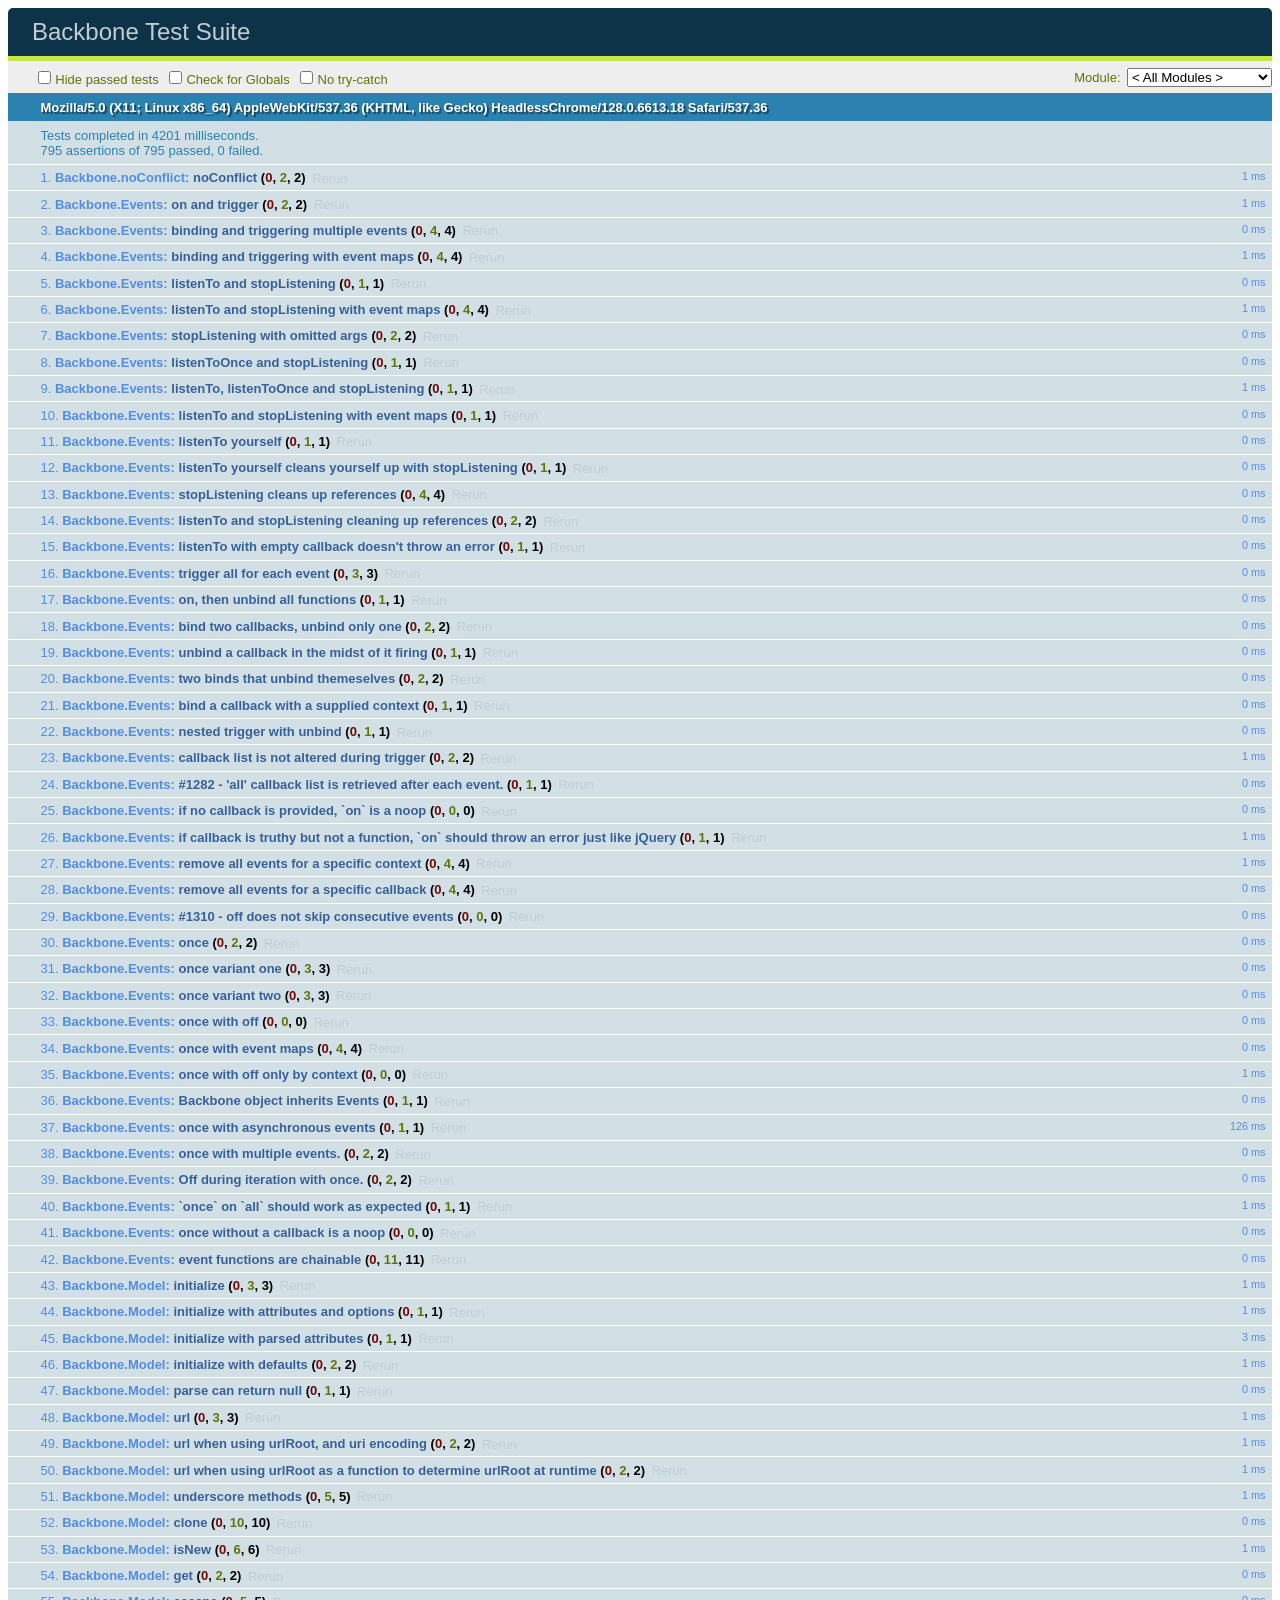
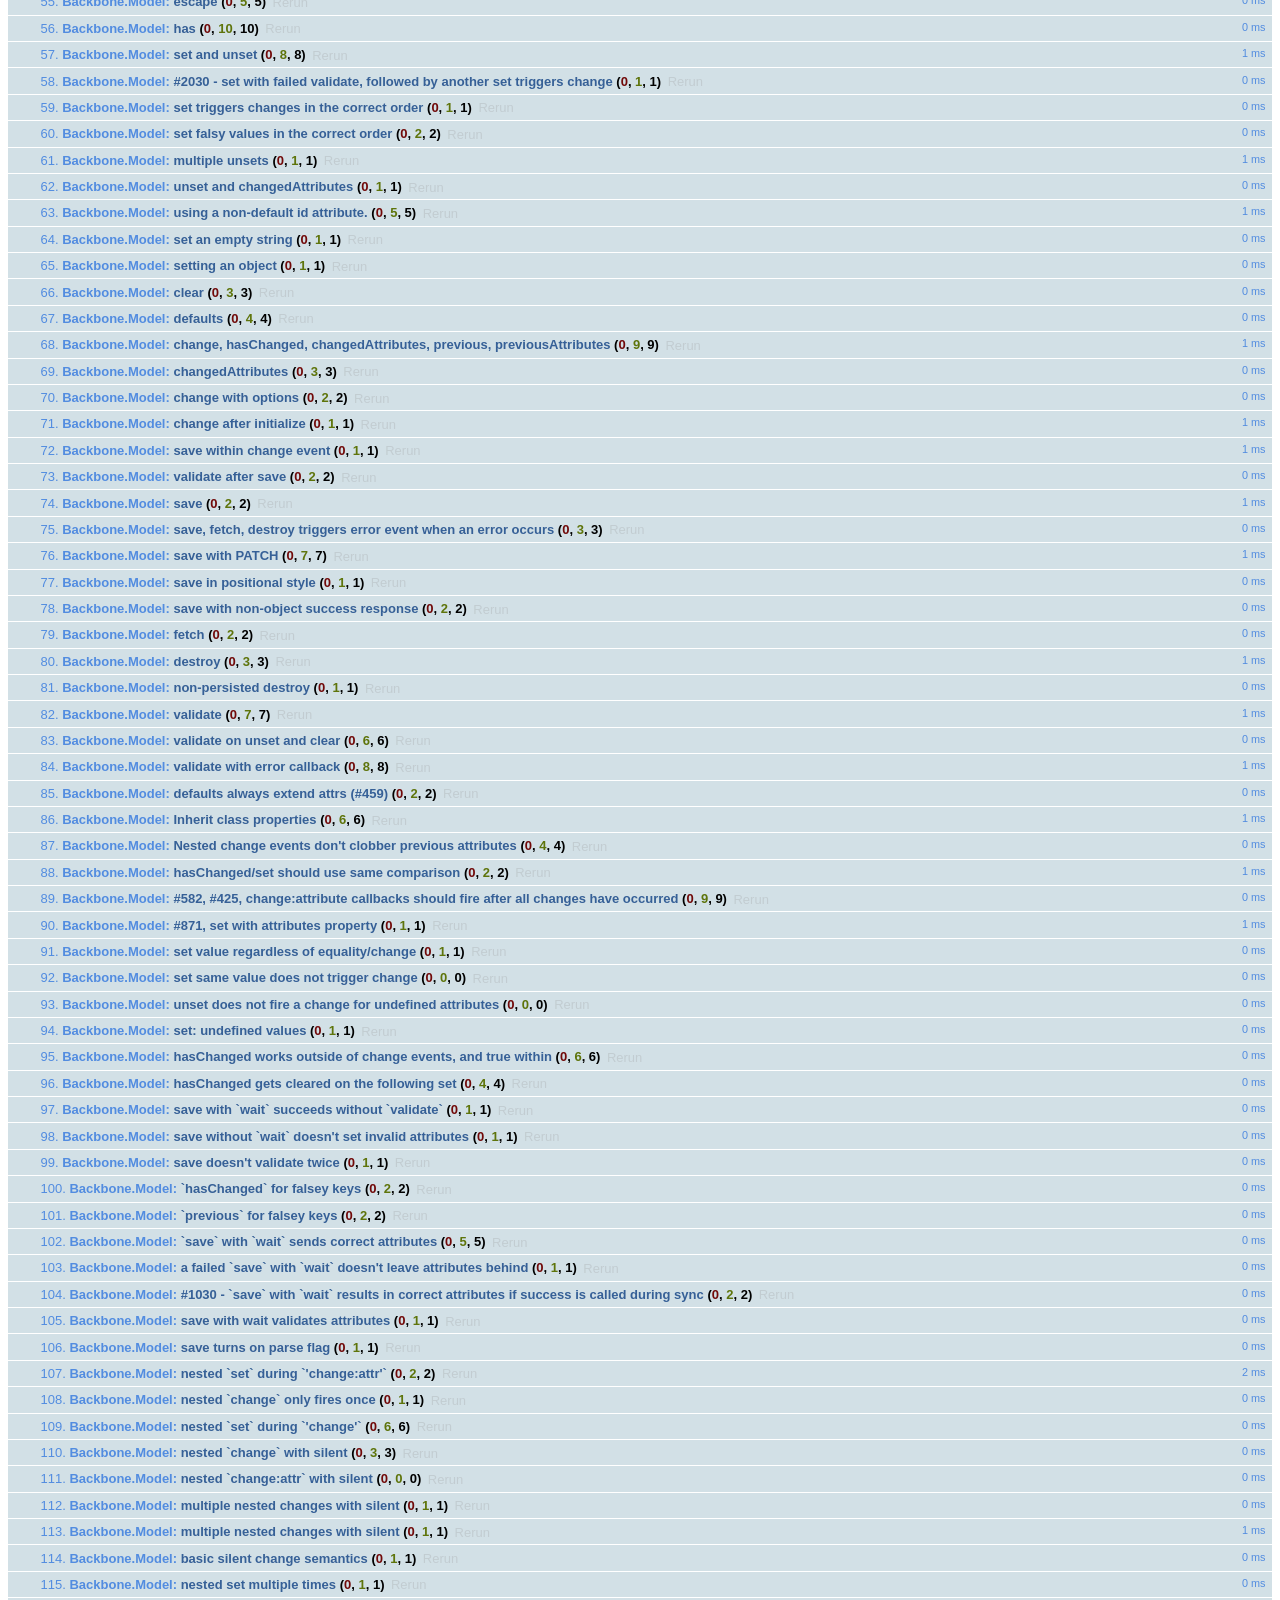
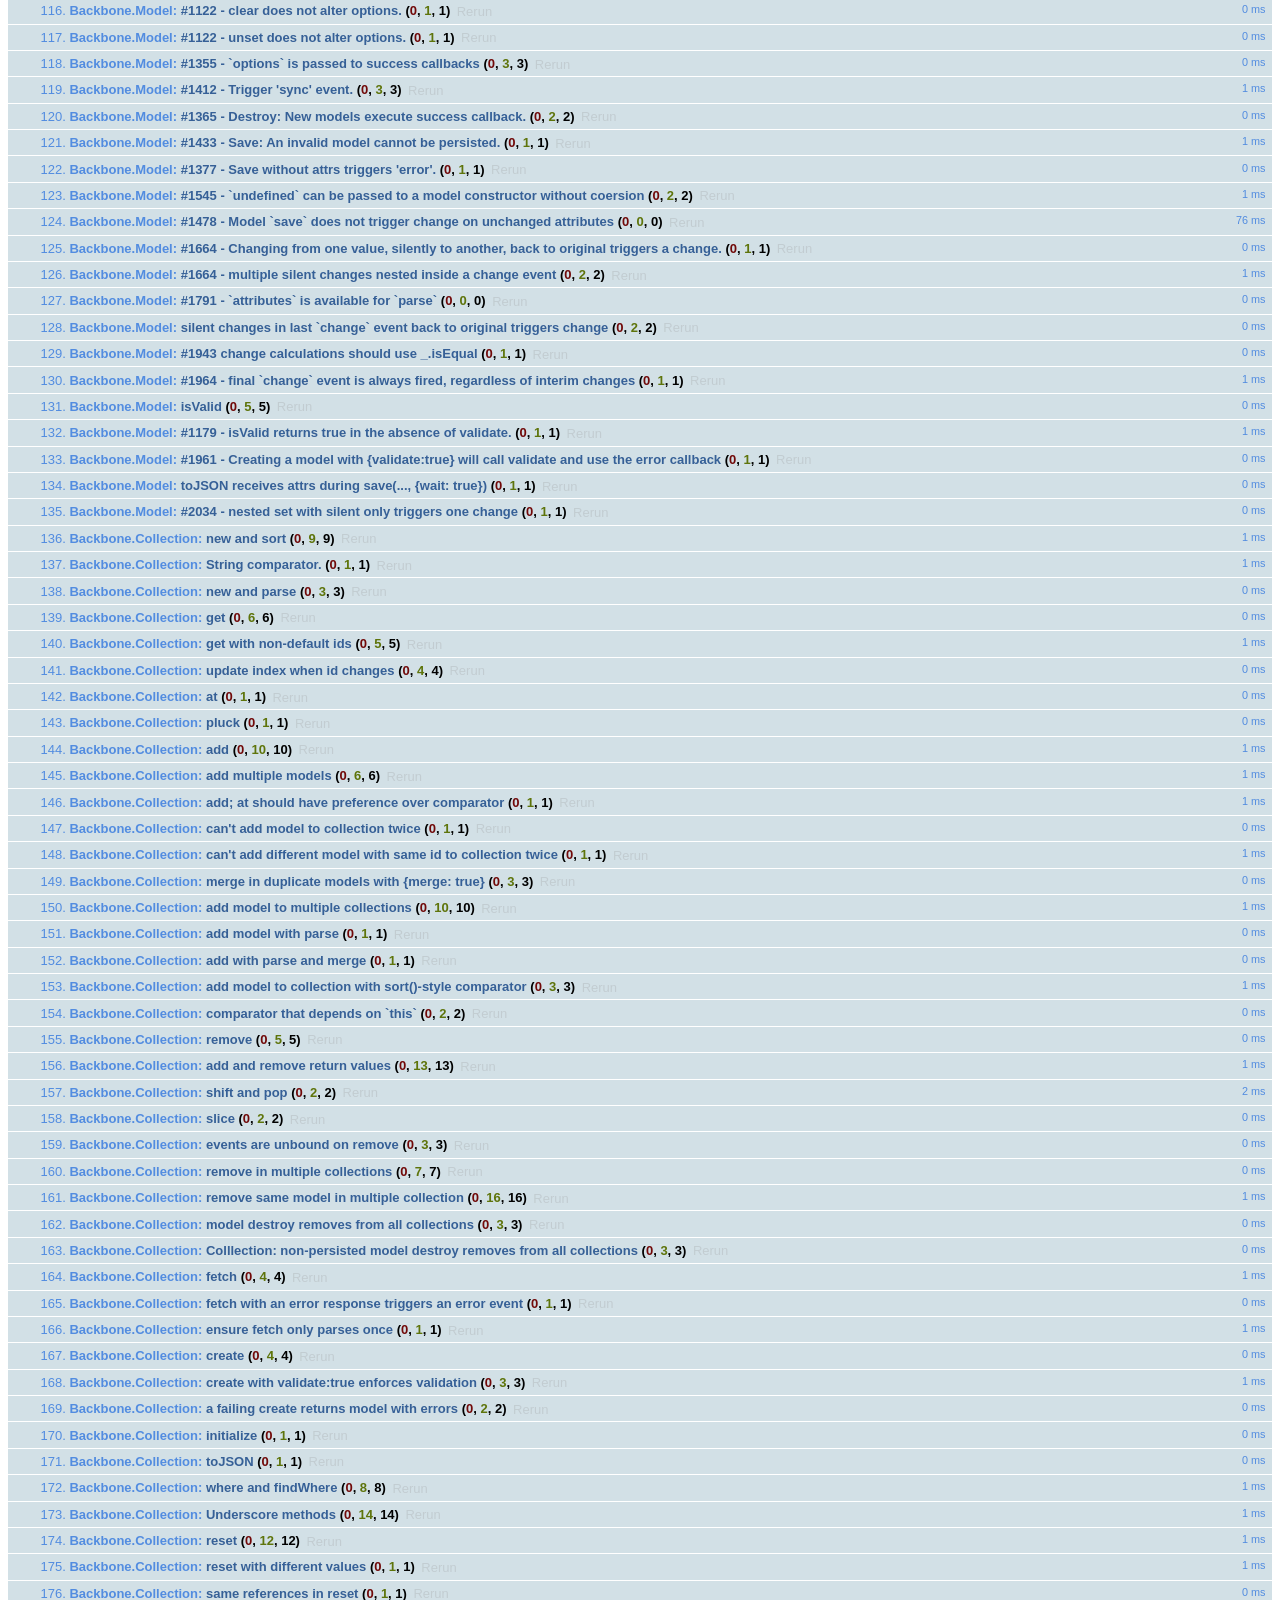
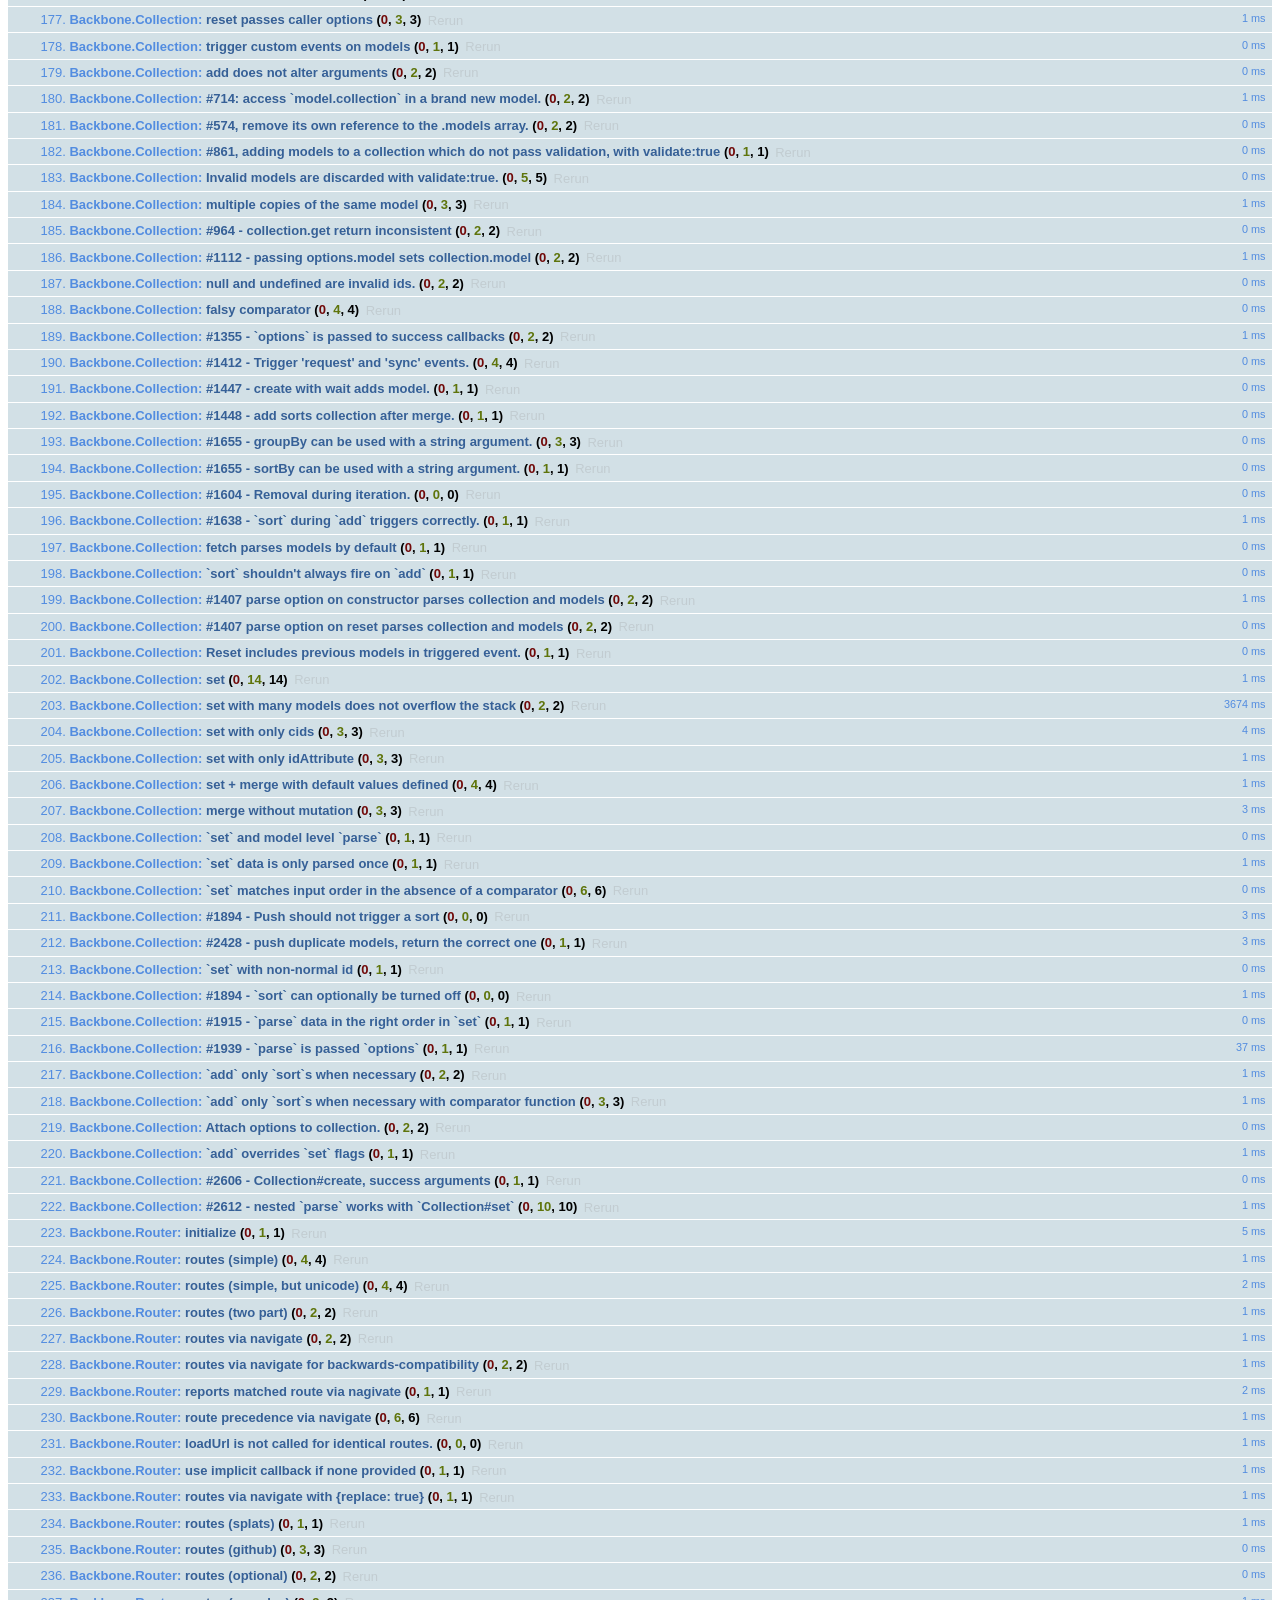
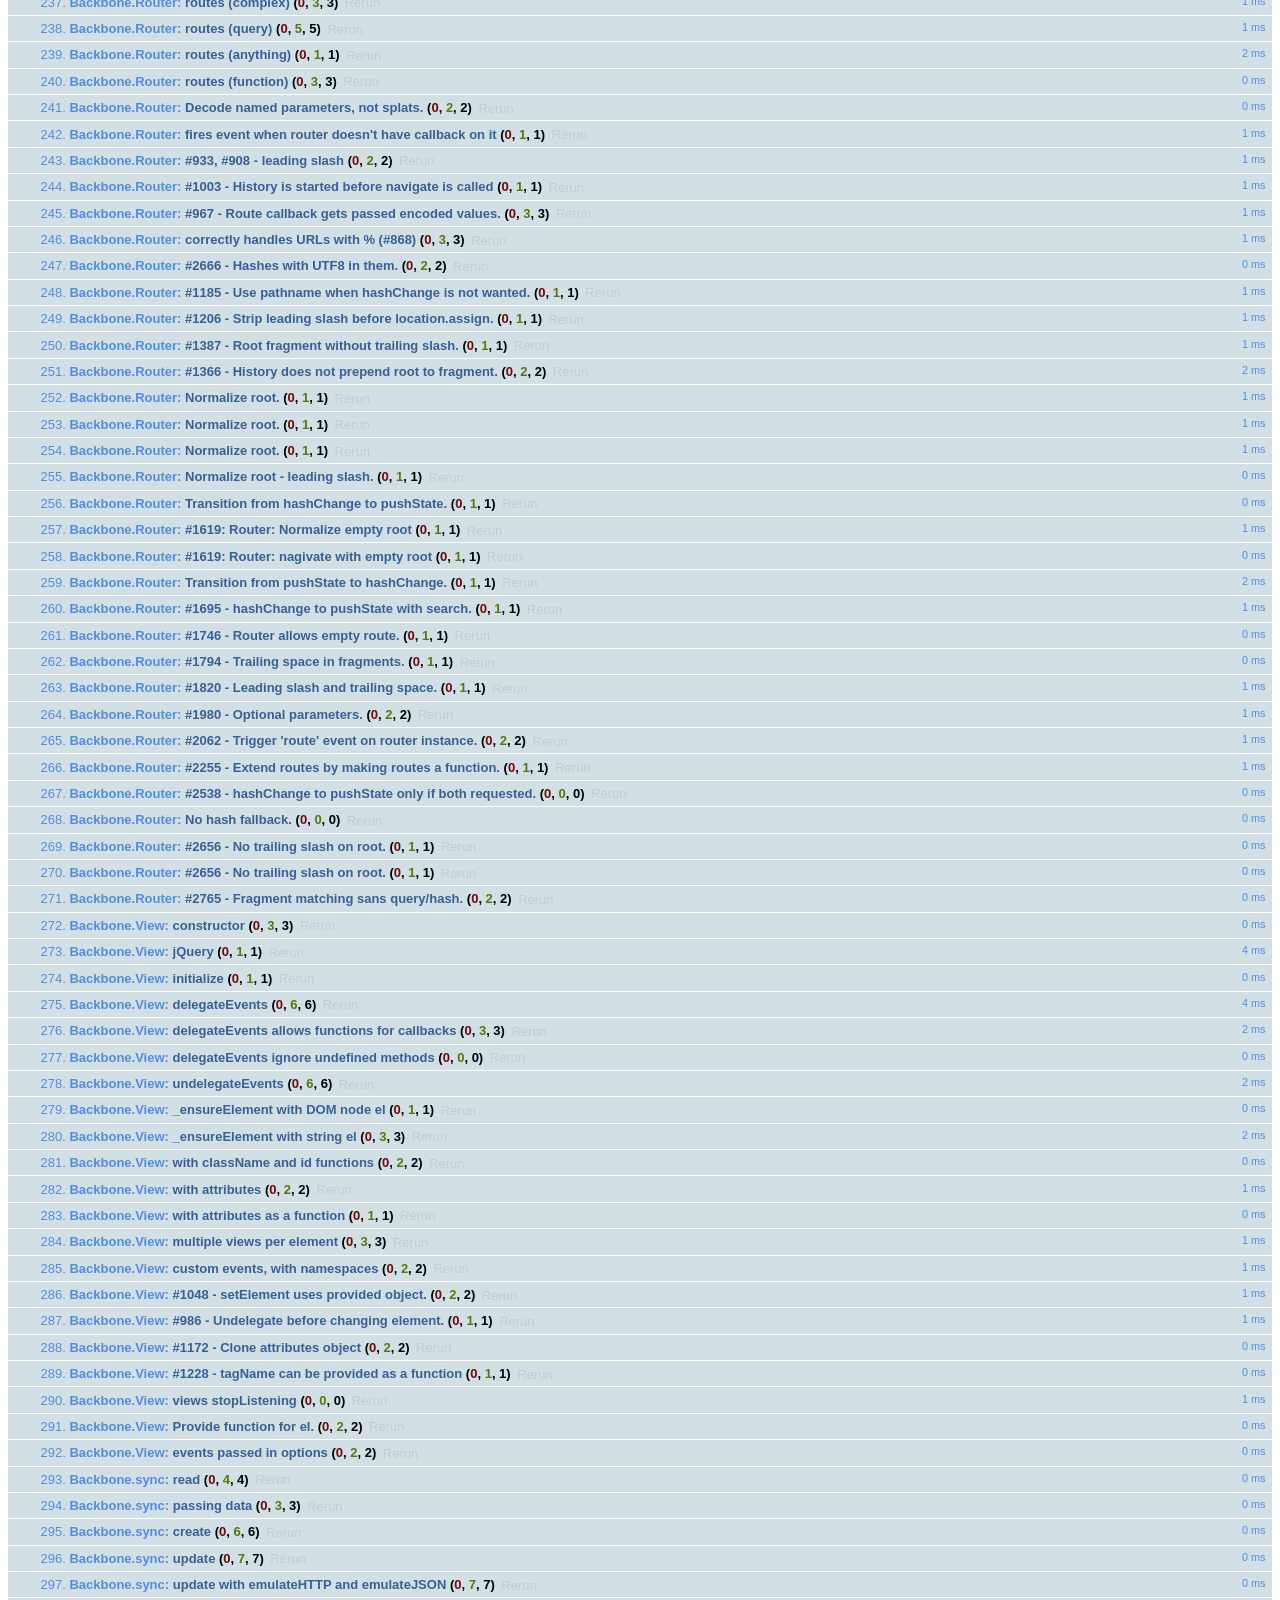
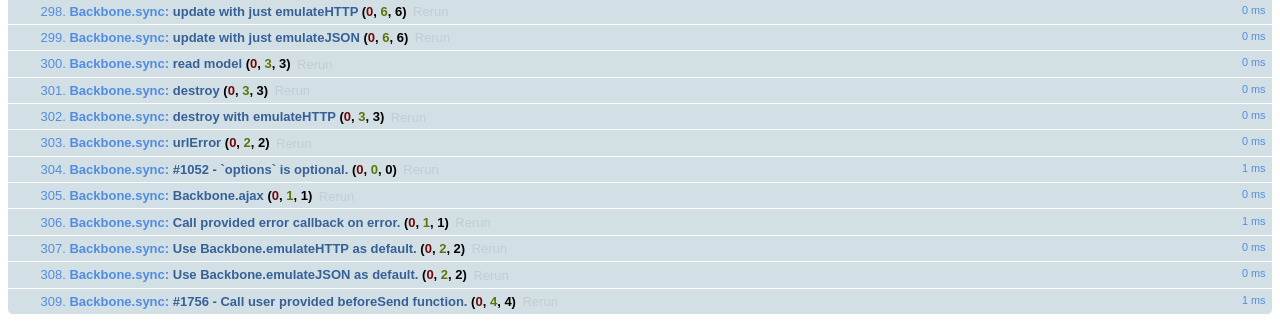
<file: components/backbone/test/index.html>
<!doctype html>
<html>
<head>
  <meta charset='utf8'>
  <title>Backbone Test Suite</title>
  <link rel="stylesheet" href="vendor/qunit.css" type="text/css" media="screen">
  <link rel="icon" href="../docs/images/favicon.ico">
</head>
<body>
  <div id="qunit"></div>
  <div id="qunit-fixture">
    <div id='testElement'>
      <h1>Test</h1>
    </div>
  </div>
  <script src="vendor/json2.js"></script>
  <script src="vendor/jquery.js"></script>
  <script src="vendor/qunit.js"></script>
  <script src="vendor/underscore.js"></script>
  <script src="../backbone.js"></script>
  <script src="environment.js"></script>
  <script src="noconflict.js"></script>
  <script src="events.js"></script>
  <script src="model.js"></script>
  <script src="collection.js"></script>
  <script src="router.js"></script>
  <script src="view.js"></script>
  <script src="sync.js"></script>
</body>
</html>
</file>
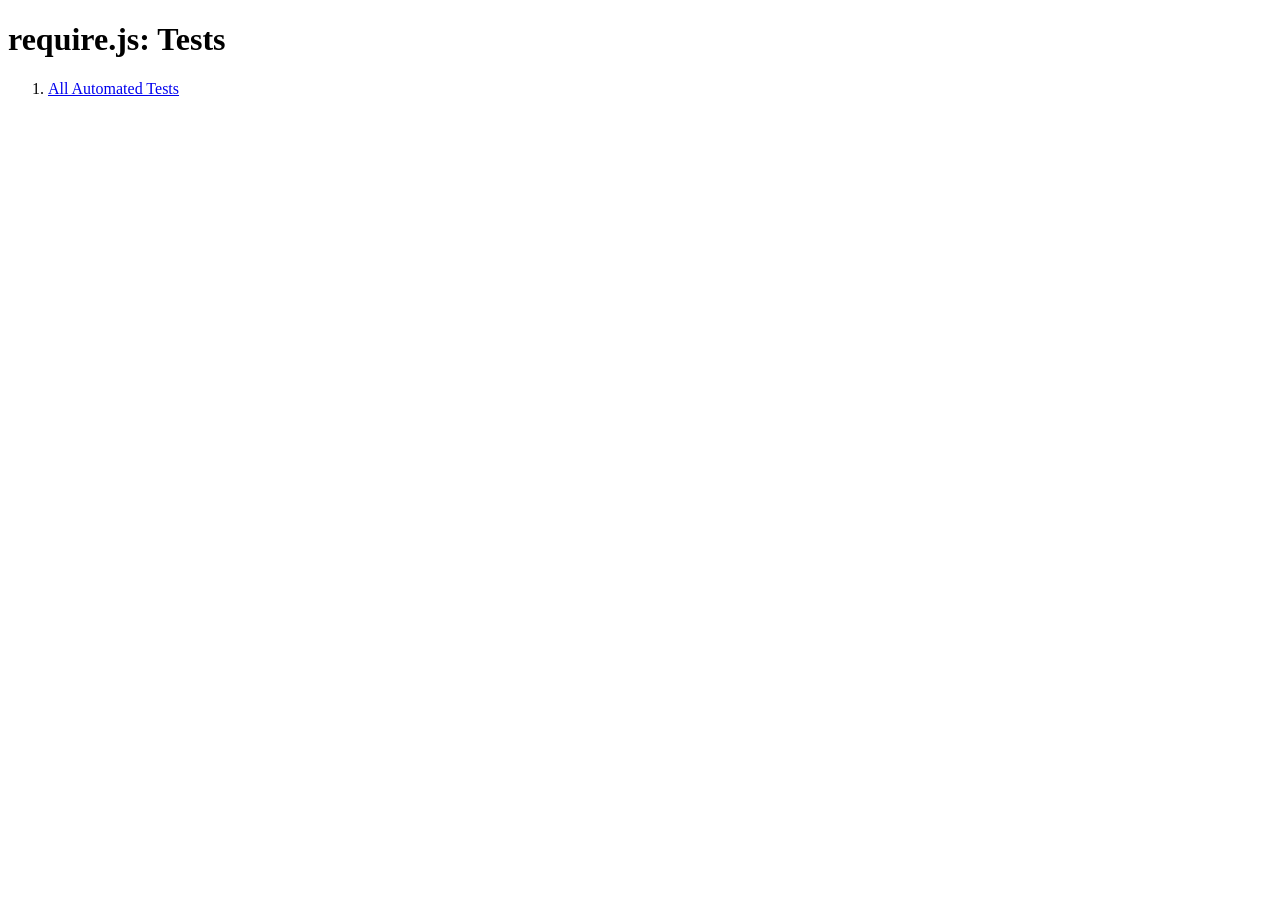
<file: components/requirejs/tests/index.html>
<!DOCTYPE html>
<html>
<head>
    <title>require.js: Tests</title>
</head>
<body>
    <h1>require.js: Tests</h1>
    <ol>
        <li><a href="doh/runner.html?testUrl=../all">All Automated Tests</a>
    </ol>
</body>
</html>
</file>
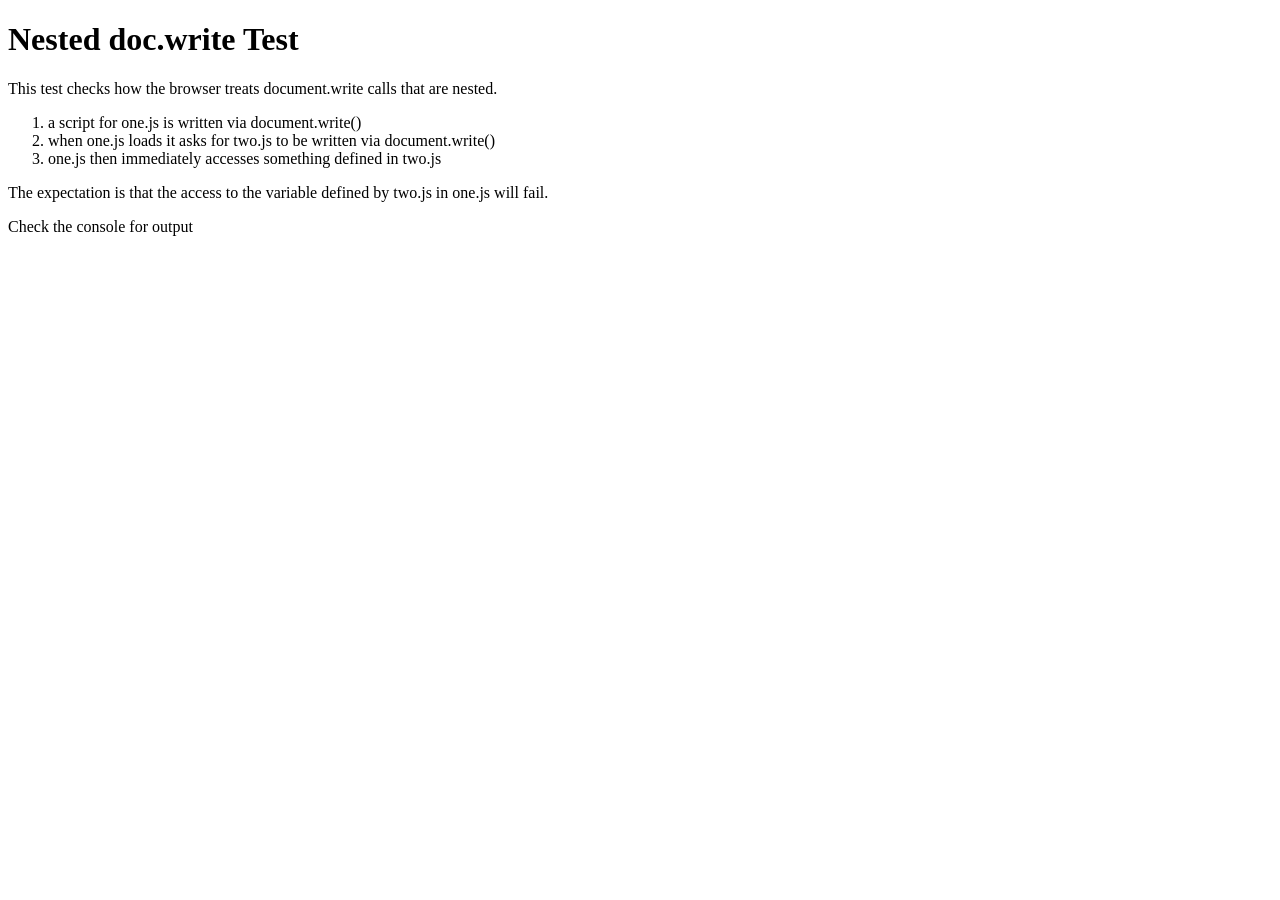
<file: components/requirejs/tests/browsertests/docwritenested/index.html>
<!DOCTYPE html>
<html>
<head>
    <title>Nested doc.write Test</title>
    <script type="text/javascript">
    function loadScript(url) {
        url += "?stamp=" + (new Date()).getTime();
        document.write('<script src="' + url + '"></' + 'script>');
    }
    loadScript("one.js");
    </script>
</head>
<body>
    <h1>Nested doc.write Test</h1>

    <p>This test checks how the browser treats document.write calls that are nested.</p>
    <ol>
        <li>a script for one.js is written via document.write()</li>
        <li>when one.js loads it asks for two.js to be written via document.write()</li>
        <li>one.js then immediately accesses something defined in two.js</li>
    </ol>
    
    <p>The expectation is that the access to the variable defined by two.js in one.js
    will fail.</p>

    <p>Check the console for output</p>
</body>
</html>
</file>
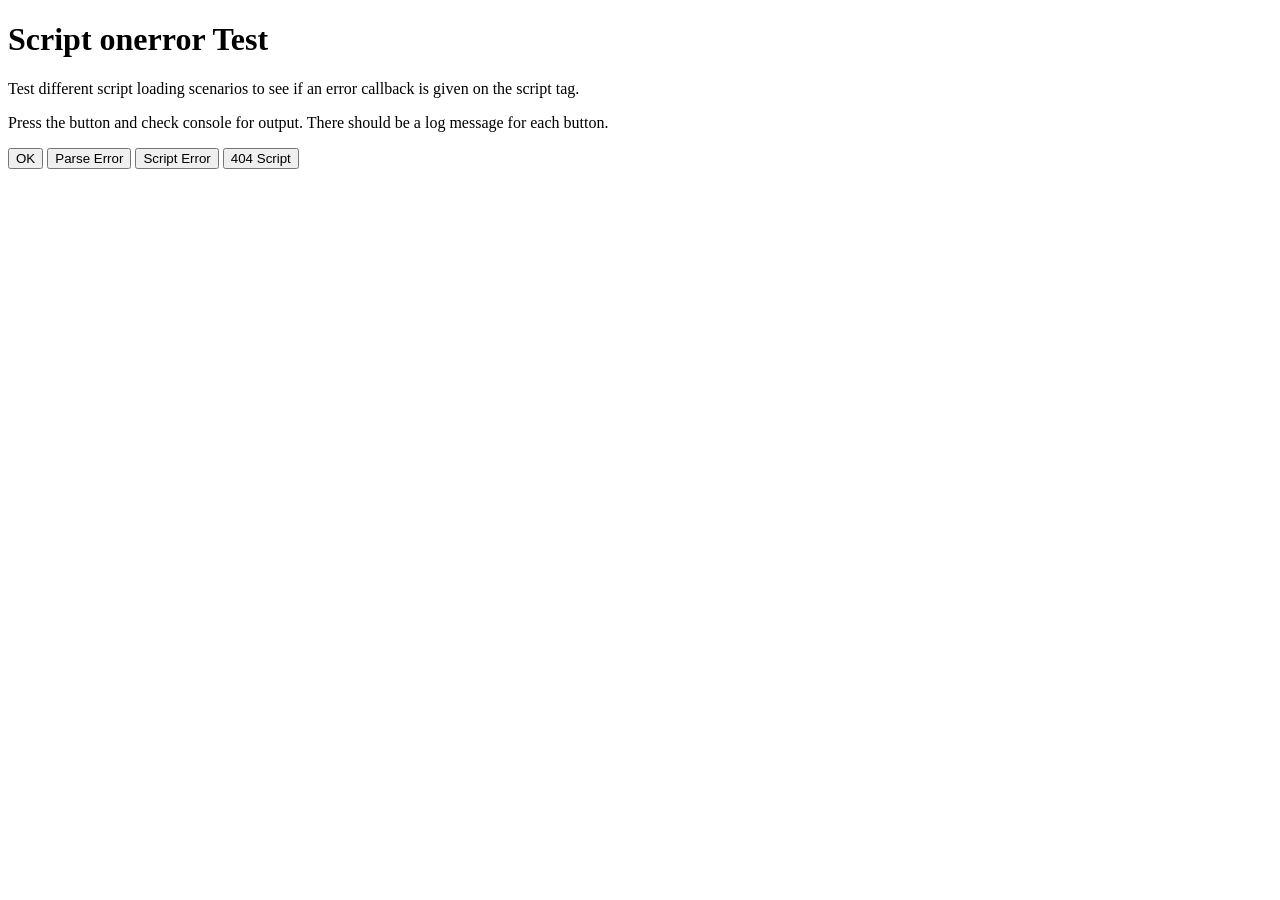
<file: components/requirejs/tests/browsertests/onerror/index.html>
<!DOCTYPE html>
<html>
<head>
    <title>Script onerror Test</title>
    <script src="../common.js"></script>
    <script>

    var readyRegExp = /complete|loaded/;
  
    function onTestScriptLoad(evt) {
        var node = evt.target || evt.srcElement;
        if (evt.type === "load" || readyRegExp.test(node.readyState)) {
            log(node.getAttribute("data-name") + " loaded");
      
            //Clean up binding.
            if (node.removeEventListener) {
                node.removeEventListener("load", onTestScriptLoad, false);
            } else {
                //Probably IE.
                node.detachEvent("onreadystatechange", onTestScriptLoad);
            }
        }
    }

    function onTestError(evt) {
        var node = evt.target || evt.srcElement;
        log(node.getAttribute("data-name") + " onerror triggered");

        //Clean up binding.
        if (node.removeEventListener) {
            node.removeEventListener("error", onTestError, false);
        } else {
            //Probably IE.
            node.detachEvent("onerror", onTestError);
        }
    }

    function attachScript(url, name) {
        var node = document.createElement("script");
        node.src = url;
        node.type = "text/javascript";
        node.charset = "utf-8";
        node.setAttribute("data-name", name);

        //Set up load listener.
        if (node.addEventListener) {
            node.addEventListener("load", onTestScriptLoad, false);
            node.addEventListener("error", onTestError, false);
        } else {
            //Probably IE.
            node.attachEvent("onreadystatechange", onTestScriptLoad);
            node.attachEvent("onerror", onTestError);
        }
  
        document.getElementsByTagName("head")[0].appendChild(node);
    }

    </script>
</head>
<body>
    <h1>Script onerror Test</h1>

    <p>Test different script loading scenarios to see if an error callback is
    given on the script tag.</p>

    <p>Press the button and check console for output. There should be a log
    message for each button.</p>

    <button onclick="attachScript('ok.js', 'ok');">OK</button>
    <button onclick="attachScript('parseError.js', 'parseError');">Parse Error</button>
    <button onclick="attachScript('scriptError.js', 'scriptError');">Script Error</button>
    <button onclick="attachScript('404.js', '404');">404 Script</button>
</body>
</html>
</file>
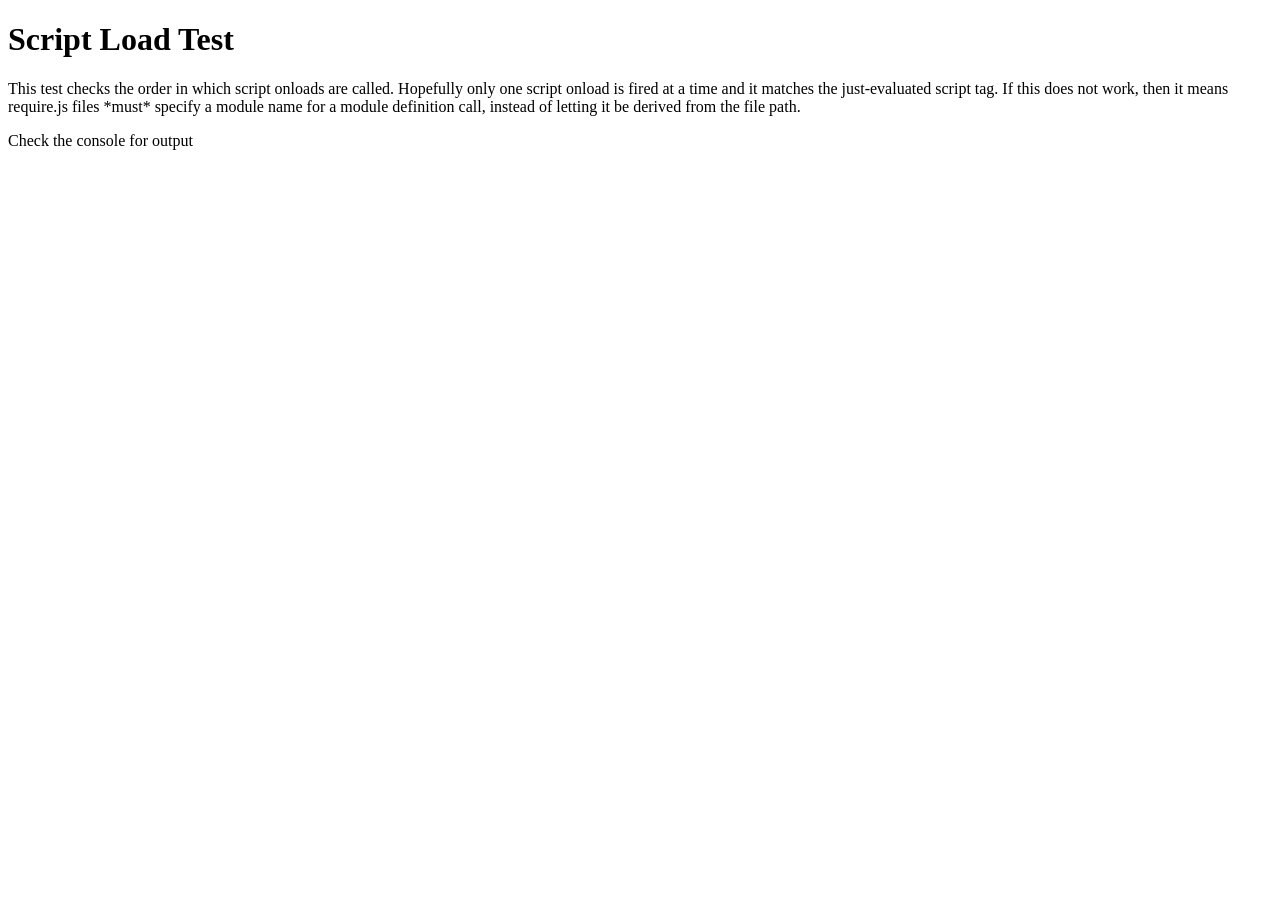
<file: components/requirejs/tests/browsertests/scriptload/index.html>
<!DOCTYPE html>
<html>
<head>
    <title>Script Load Test</title>
    <script type="text/javascript" src="../common.js"></script>
    <script type="text/javascript">
    //cache bust?
    var noCache = location.href.indexOf("nocache") != -1;

    log("noCache: " + noCache);

    var readyRegExp = /complete|loaded/;
  
    var onTestScriptLoad = function(evt) {
      var node = evt.target || evt.srcElement;
      if (evt.type == "load" || readyRegExp.test(node.readyState)) {
        log(node.getAttribute("data-name") + " loaded");
  
        //Clean up script binding.
        if (node.removeEventListener) {
          node.removeEventListener("load", onTestScriptLoad, false);
        } else {
          //Probably IE.
          node.detachEvent("onreadystatechange", onTestScriptLoad);
        }
      }
    }
  
    var attachScript = function(url, name, useDocWrite){
      if (noCache) {
        url += "?stamp=" + (new Date()).getTime();
      }
      if (useDocWrite) {
          //TODO doc.write
          document.write('<script type="text/javascript" charset="utf-8" data-name="'
                         + name
                         + '" src="'
                         + url
                         + '" onload="onTestScriptLoad(evt)" onreadytate="onTestScriptLoad(evt)">\<\/script>');
      } else {
        var node = document.createElement("script");
        node.src = url;
        node.type = "text/javascript";
        node.charset = "utf-8";
        node.setAttribute("data-name", name);
    
        //Set up load listener.
        if (node.addEventListener) {
          node.addEventListener("load", onTestScriptLoad, false);
        } else {
          //Probably IE.
          node.attachEvent("onreadystatechange", onTestScriptLoad);
        }
  
        document.getElementsByTagName("head")[0].appendChild(node);
      }
    }

    var urls = [
        "one.js",
        "two.js",
        "three.js",
        "four.js",
        "five.js",
        "six.js",
        "seven.js",
        "eight.js",
        "nine.js"
    ]

    var loadUrls = function(useDocWrite) {
        for (var i = 0, url; url = urls[i]; i++) {
            attachScript(url, url, useDocWrite);
        }
    }

    //First test document.write calls
    //xxx
    
    //Do appendChilds
    loadUrls(false);

    //Try script appends after page load.
    log("----------------------");
    setTimeout(loadUrls, 2000);
    </script>
</head>
<body>
    <h1>Script Load Test</h1>

    <p>This test checks the order in which script onloads are called. Hopefully
    only one script onload is fired at a time and it matches the just-evaluated
    script tag. If this does not work, then it means require.js files *must* specify
    a module name for a module definition call, instead of letting it be derived
    from the file path.</p>
    <p>Check the console for output</p>
</body>
</html>
</file>
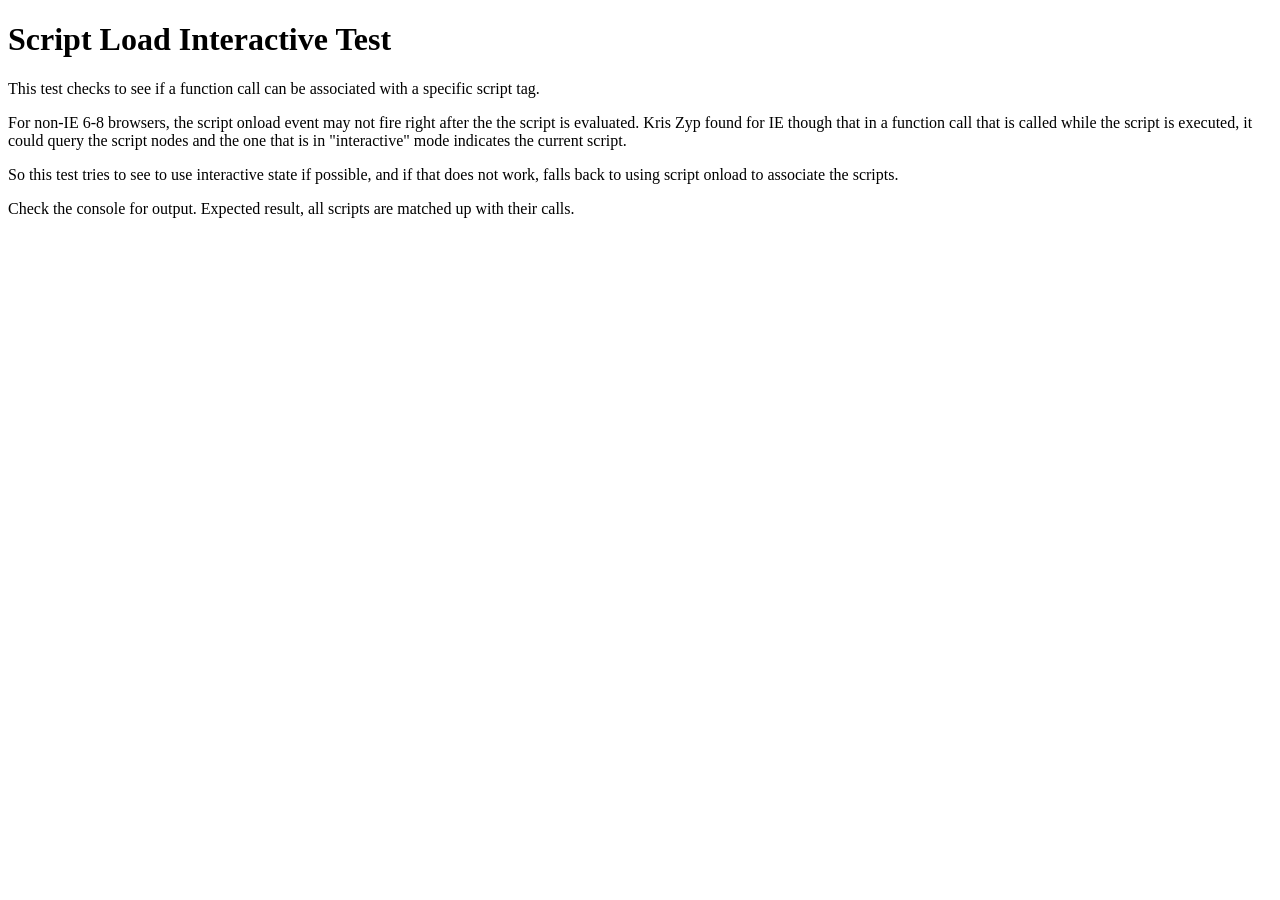
<file: components/requirejs/tests/browsertests/scriptloadinteractive/index.html>
<!DOCTYPE html>
<html>
<head>
    <title>Script Load Interactive Test</title>
    <script src="../common.js"></script>
    <script>
    /*jslint plusplus: false, strict: false */
    /*global log: false, dumpLogs: false */
    //cache bust?
    var noCache = location.href.indexOf("nocache") !== -1;

    log("noCache: " + noCache);

    var readyRegExp = /complete|loaded/,
        useInteractive = false,
        loadedScripts = [],
        callCount = 0,
        currentlyAddingScript,
        waitingFunc, loadUrls,
        urls = [
            "one.js",
            "two.js",
            "three.js",
            "four.js",
            "five.js",
            "six.js",
            "seven.js",
            "eight.js",
            "nine.js"
        ];

    function report() {
        var i, module;
        for (i = 0; i < loadedScripts.length; i++) {
            module = loadedScripts[i];
            log("module " + module.name + " === " + module.obj.name);
        }
        callCount += 1;
        //dumpLogs();
        if (callCount === 1) {
            log("-------Trying cache hits now--------");
            loadedScripts = [];
            setTimeout(loadUrls, 500);
        }
    }

    function finishScript(script, func) {
        if (!script) {
            return;
        }

        loadedScripts.push({
            name: script.getAttribute('data-name').replace(/\.js$/, ''),
            obj: func()
        });

        if (loadedScripts.length === 9) {
            report();
        }
    }

    function onTestScriptLoad(evt) {
        var node = evt.target || evt.srcElement;
        if (evt.type === "load" || readyRegExp.test(node.readyState)) {
            if (!useInteractive) {
                finishScript(node, waitingFunc);
            }

            //Clean up
            if (node.removeEventListener) {
                node.removeEventListener("load", onTestScriptLoad, false);
            } else {
                //Probably IE.
                node.detachEvent("onreadystatechange", onTestScriptLoad);
            }
        }
    }
    function attachScript(url, name, useDocWrite) {
        if (noCache) {
            url += "?stamp=" + (new Date()).getTime();
        }
        var node = document.createElement("script");
        node.src = url;
        node.type = "text/javascript";
        node.charset = "utf-8";
        node.setAttribute("data-name", name);

        //Set up load listener.
        if (node.addEventListener) {
            node.addEventListener("load", onTestScriptLoad, false);
        } else {
            //Probably IE.
            useInteractive = true;
            node.attachEvent("onreadystatechange", onTestScriptLoad);
        }
        currentlyAddingScript = node;

        document.getElementsByTagName("head")[0].appendChild(node);
        currentlyAddingScript = null;
    }

    loadUrls = function () {
        for (var i = 0, url; (url = urls[i]); i++) {
            attachScript(url, url);
        }
    };

    function def(func) {
        var scripts, i, script = currentlyAddingScript;
        if (useInteractive) {
            scripts = document.getElementsByTagName('script');
            var states = [];
            for (i = scripts.length - 1; i > -1; i--) {
                states.push(i + scripts[i].readyState + scripts[i].src);
                //log('script with name ' + scripts[i].getAttribute('data-name') + ' has readyState = ' + scripts[i].readyState + ' for func: ' + func);
                if (scripts[i].readyState === 'interactive') {
                    script = scripts[i];
                    break;
                }
            }
            if (!script) {
                log("ERROR: No matching script interactive for " + func);
                log("script readyStates are: " + states);
            }
            //log('calling finishScript for interactive dat-name: ' + script.getAttribute('data-name'));
            finishScript(script, func);
        } else {
            waitingFunc = func;
        }
    }

    //Do appendChilds
    loadUrls();

    </script>
</head>
<body>
    <h1>Script Load Interactive Test</h1>

    <p>This test checks to see if a function call can be associated with a specific script tag.</p>
    <p>For non-IE 6-8 browsers, the script onload event may not fire right after the the script
    is evaluated. Kris Zyp found for IE though that in a function call that is called while the
    script is executed, it could query the script nodes and the one that is in "interactive" mode
    indicates the current script.</p>
    <p>So this test tries to see to use interactive state if possible, and if that does not work,
    falls back to using script onload to associate the scripts.</p>
    <p>Check the console for output. Expected result, all scripts are matched up with their calls.</p>
</body>
</html>
</file>
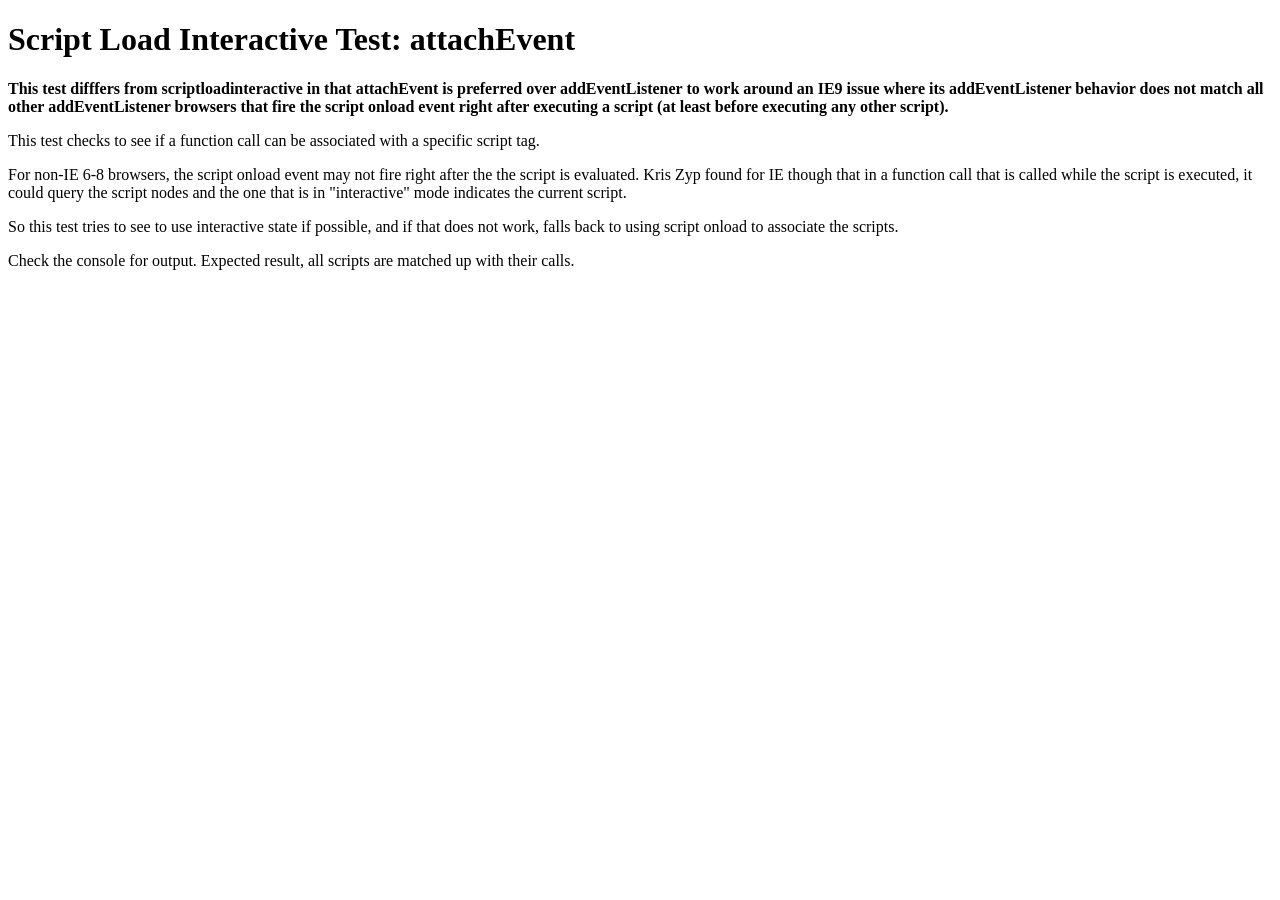
<file: components/requirejs/tests/browsertests/scriptloadinteractiveattach/index.html>
<!DOCTYPE html>
<html>
<head>
    <title>Script Load Interactive Test: attachEvent</title>
    <script src="../common.js"></script>
    <script>
    /*jslint plusplus: false, strict: false */
    /*global log: false, dumpLogs: false */
    //cache bust?
    var noCache = location.href.indexOf("nocache") !== -1;

    log("noCache: " + noCache);

    var readyRegExp = /complete|loaded/,
        useInteractive = false,
        loadedScripts = [],
        callCount = 0,
        currentlyAddingScript,
        waitingFunc, loadUrls,
        urls = [
            "one.js",
            "two.js",
            "three.js",
            "four.js",
            "five.js",
            "six.js",
            "seven.js",
            "eight.js",
            "nine.js"
        ];

    function report() {
        var i, module;
        for (i = 0; i < loadedScripts.length; i++) {
            module = loadedScripts[i];
            log("module " + module.name + " === " + module.obj.name);
        }
        callCount += 1;
        //dumpLogs();
        if (callCount === 1) {
            log("-------Trying cache hits now--------");
            loadedScripts = [];
            setTimeout(loadUrls, 500);
        }
    }

    function finishScript(script, func) {
        if (!script) {
            return;
        }

        loadedScripts.push({
            name: script.getAttribute('data-name').replace(/\.js$/, ''),
            obj: func()
        });

        if (loadedScripts.length === 9) {
            report();
        }
    }

    function onTestScriptLoad(evt) {
        var node = evt.target || evt.srcElement;
        if (evt.type === "load" || readyRegExp.test(node.readyState)) {
            if (!useInteractive) {
                finishScript(node, waitingFunc);
            }

            //Clean up
            if (node.detachEvent) {
                //Probably IE.
                node.detachEvent("onreadystatechange", onTestScriptLoad);
            } else if (node.removeEventListener) {
                node.removeEventListener("load", onTestScriptLoad, false);
            }
        }
    }
    function attachScript(url, name, useDocWrite) {
        if (noCache) {
            url += "?stamp=" + (new Date()).getTime();
        }
        var node = document.createElement("script");
        node.src = url;
        node.type = "text/javascript";
        node.charset = "utf-8";
        node.setAttribute("data-name", name);

        //Set up load listener.
        if (node.attachEvent) {
            //Probably IE.
            useInteractive = true;
            node.attachEvent("onreadystatechange", onTestScriptLoad);
        } else if (node.addEventListener) {
            node.addEventListener("load", onTestScriptLoad, false);
        }
        currentlyAddingScript = node;

        document.getElementsByTagName("head")[0].appendChild(node);
        currentlyAddingScript = null;
    }

    loadUrls = function () {
        for (var i = 0, url; (url = urls[i]); i++) {
            attachScript(url, url);
        }
    };

    function def(func) {
        var scripts, i, script = currentlyAddingScript;
        if (useInteractive) {
            scripts = document.getElementsByTagName('script');
            var states = [];
            for (i = scripts.length - 1; i > -1; i--) {
                states.push(i + scripts[i].readyState + scripts[i].src);
                //log('script with name ' + scripts[i].getAttribute('data-name') + ' has readyState = ' + scripts[i].readyState + ' for func: ' + func);
                if (scripts[i].readyState === 'interactive') {
                    script = scripts[i];
                    break;
                }
            }
            if (!script) {
                log("ERROR: No matching script interactive for " + func);
                log("script readyStates are: " + states);
            }
            //log('calling finishScript for interactive dat-name: ' + script.getAttribute('data-name'));
            finishScript(script, func);
        } else {
            waitingFunc = func;
        }
    }

    //Do appendChilds
    loadUrls();

    </script>
</head>
<body>
    <h1>Script Load Interactive Test: attachEvent</h1>

    <p><b>This test difffers from scriptloadinteractive in that attachEvent is preferred over
    addEventListener to work around an IE9 issue where its addEventListener behavior does not match
    all other addEventListener browsers that fire the script onload event right after executing a
    script (at least before executing any other script).</b></p>
    <p>This test checks to see if a function call can be associated with a specific script tag.</p>
    <p>For non-IE 6-8 browsers, the script onload event may not fire right after the the script
    is evaluated. Kris Zyp found for IE though that in a function call that is called while the
    script is executed, it could query the script nodes and the one that is in "interactive" mode
    indicates the current script.</p>
    <p>So this test tries to see to use interactive state if possible, and if that does not work,
    falls back to using script onload to associate the scripts.</p>
    <p>Check the console for output. Expected result, all scripts are matched up with their calls.</p>
</body>
</html>
</file>
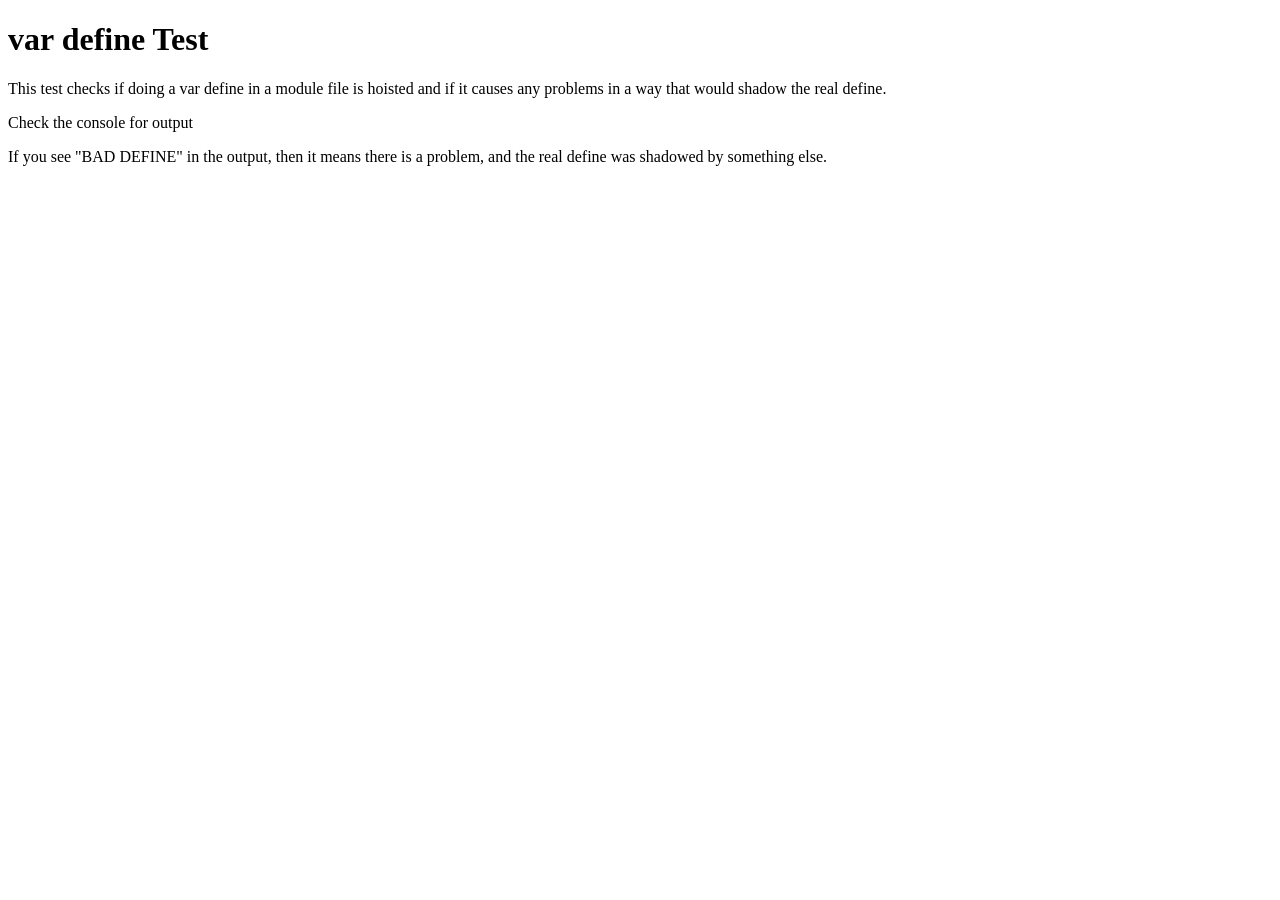
<file: components/requirejs/tests/browsertests/vardefine/index.html>
<!DOCTYPE html>
<html>
<head>
    <title>var define Test</title>
    <script type="text/javascript" src="../common.js"></script>
    <script type="text/javascript" src="define.js"></script>
    <script type="text/javascript">

    var attachScript = function(url, name){
        var node = document.createElement("script");
        node.src = url;
        node.type = "text/javascript";
        node.charset = "utf-8";
        node.setAttribute("data-name", name);

        document.getElementsByTagName("head")[0].appendChild(node);
    }

    var urls = [
        "one.js",
        "two.js",
        "three.js",
        "four.js"
    ]

    var loadUrls = function() {
        for (var i = 0, url; url = urls[i]; i++) {
            attachScript(url, url);
        }
    }

    //Do appendChilds
    loadUrls();
    </script>
</head>
<body>
    <h1>var define Test</h1>

    <p>This test checks if doing a var define in a module file is hoisted
    and if it causes any problems in a way that would shadow the real define.</p>

    <p>Check the console for output</p>

    <p>If you see "BAD DEFINE" in the output, then it means there is a problem,
    and the real define was shadowed by something else.</p>
</body>
</html>
</file>
<file: components/backbone/test/vendor/qunit.css>
/**
 * QUnit v1.12.0 - A JavaScript Unit Testing Framework
 *
 * http://qunitjs.com
 *
 * Copyright 2012 jQuery Foundation and other contributors
 * Released under the MIT license.
 * http://jquery.org/license
 */

/** Font Family and Sizes */

#qunit-tests, #qunit-header, #qunit-banner, #qunit-testrunner-toolbar, #qunit-userAgent, #qunit-testresult {
	font-family: "Helvetica Neue Light", "HelveticaNeue-Light", "Helvetica Neue", Calibri, Helvetica, Arial, sans-serif;
}

#qunit-testrunner-toolbar, #qunit-userAgent, #qunit-testresult, #qunit-tests li { font-size: small; }
#qunit-tests { font-size: smaller; }


/** Resets */

#qunit-tests, #qunit-header, #qunit-banner, #qunit-userAgent, #qunit-testresult, #qunit-modulefilter {
	margin: 0;
	padding: 0;
}


/** Header */

#qunit-header {
	padding: 0.5em 0 0.5em 1em;

	color: #8699a4;
	background-color: #0d3349;

	font-size: 1.5em;
	line-height: 1em;
	font-weight: normal;

	border-radius: 5px 5px 0 0;
	-moz-border-radius: 5px 5px 0 0;
	-webkit-border-top-right-radius: 5px;
	-webkit-border-top-left-radius: 5px;
}

#qunit-header a {
	text-decoration: none;
	color: #c2ccd1;
}

#qunit-header a:hover,
#qunit-header a:focus {
	color: #fff;
}

#qunit-testrunner-toolbar label {
	display: inline-block;
	padding: 0 .5em 0 .1em;
}

#qunit-banner {
	height: 5px;
}

#qunit-testrunner-toolbar {
	padding: 0.5em 0 0.5em 2em;
	color: #5E740B;
	background-color: #eee;
	overflow: hidden;
}

#qunit-userAgent {
	padding: 0.5em 0 0.5em 2.5em;
	background-color: #2b81af;
	color: #fff;
	text-shadow: rgba(0, 0, 0, 0.5) 2px 2px 1px;
}

#qunit-modulefilter-container {
	float: right;
}

/** Tests: Pass/Fail */

#qunit-tests {
	list-style-position: inside;
}

#qunit-tests li {
	padding: 0.4em 0.5em 0.4em 2.5em;
	border-bottom: 1px solid #fff;
	list-style-position: inside;
}

#qunit-tests.hidepass li.pass, #qunit-tests.hidepass li.running  {
	display: none;
}

#qunit-tests li strong {
	cursor: pointer;
}

#qunit-tests li a {
	padding: 0.5em;
	color: #c2ccd1;
	text-decoration: none;
}
#qunit-tests li a:hover,
#qunit-tests li a:focus {
	color: #000;
}

#qunit-tests li .runtime {
	float: right;
	font-size: smaller;
}

.qunit-assert-list {
	margin-top: 0.5em;
	padding: 0.5em;

	background-color: #fff;

	border-radius: 5px;
	-moz-border-radius: 5px;
	-webkit-border-radius: 5px;
}

.qunit-collapsed {
	display: none;
}

#qunit-tests table {
	border-collapse: collapse;
	margin-top: .2em;
}

#qunit-tests th {
	text-align: right;
	vertical-align: top;
	padding: 0 .5em 0 0;
}

#qunit-tests td {
	vertical-align: top;
}

#qunit-tests pre {
	margin: 0;
	white-space: pre-wrap;
	word-wrap: break-word;
}

#qunit-tests del {
	background-color: #e0f2be;
	color: #374e0c;
	text-decoration: none;
}

#qunit-tests ins {
	background-color: #ffcaca;
	color: #500;
	text-decoration: none;
}

/*** Test Counts */

#qunit-tests b.counts                       { color: black; }
#qunit-tests b.passed                       { color: #5E740B; }
#qunit-tests b.failed                       { color: #710909; }

#qunit-tests li li {
	padding: 5px;
	background-color: #fff;
	border-bottom: none;
	list-style-position: inside;
}

/*** Passing Styles */

#qunit-tests li li.pass {
	color: #3c510c;
	background-color: #fff;
	border-left: 10px solid #C6E746;
}

#qunit-tests .pass                          { color: #528CE0; background-color: #D2E0E6; }
#qunit-tests .pass .test-name               { color: #366097; }

#qunit-tests .pass .test-actual,
#qunit-tests .pass .test-expected           { color: #999999; }

#qunit-banner.qunit-pass                    { background-color: #C6E746; }

/*** Failing Styles */

#qunit-tests li li.fail {
	color: #710909;
	background-color: #fff;
	border-left: 10px solid #EE5757;
	white-space: pre;
}

#qunit-tests > li:last-child {
	border-radius: 0 0 5px 5px;
	-moz-border-radius: 0 0 5px 5px;
	-webkit-border-bottom-right-radius: 5px;
	-webkit-border-bottom-left-radius: 5px;
}

#qunit-tests .fail                          { color: #000000; background-color: #EE5757; }
#qunit-tests .fail .test-name,
#qunit-tests .fail .module-name             { color: #000000; }

#qunit-tests .fail .test-actual             { color: #EE5757; }
#qunit-tests .fail .test-expected           { color: green;   }

#qunit-banner.qunit-fail                    { background-color: #EE5757; }


/** Result */

#qunit-testresult {
	padding: 0.5em 0.5em 0.5em 2.5em;

	color: #2b81af;
	background-color: #D2E0E6;

	border-bottom: 1px solid white;
}
#qunit-testresult .module-name {
	font-weight: bold;
}

/** Fixture */

#qunit-fixture {
	position: absolute;
	top: -10000px;
	left: -10000px;
	width: 1000px;
	height: 1000px;
}
</file>
